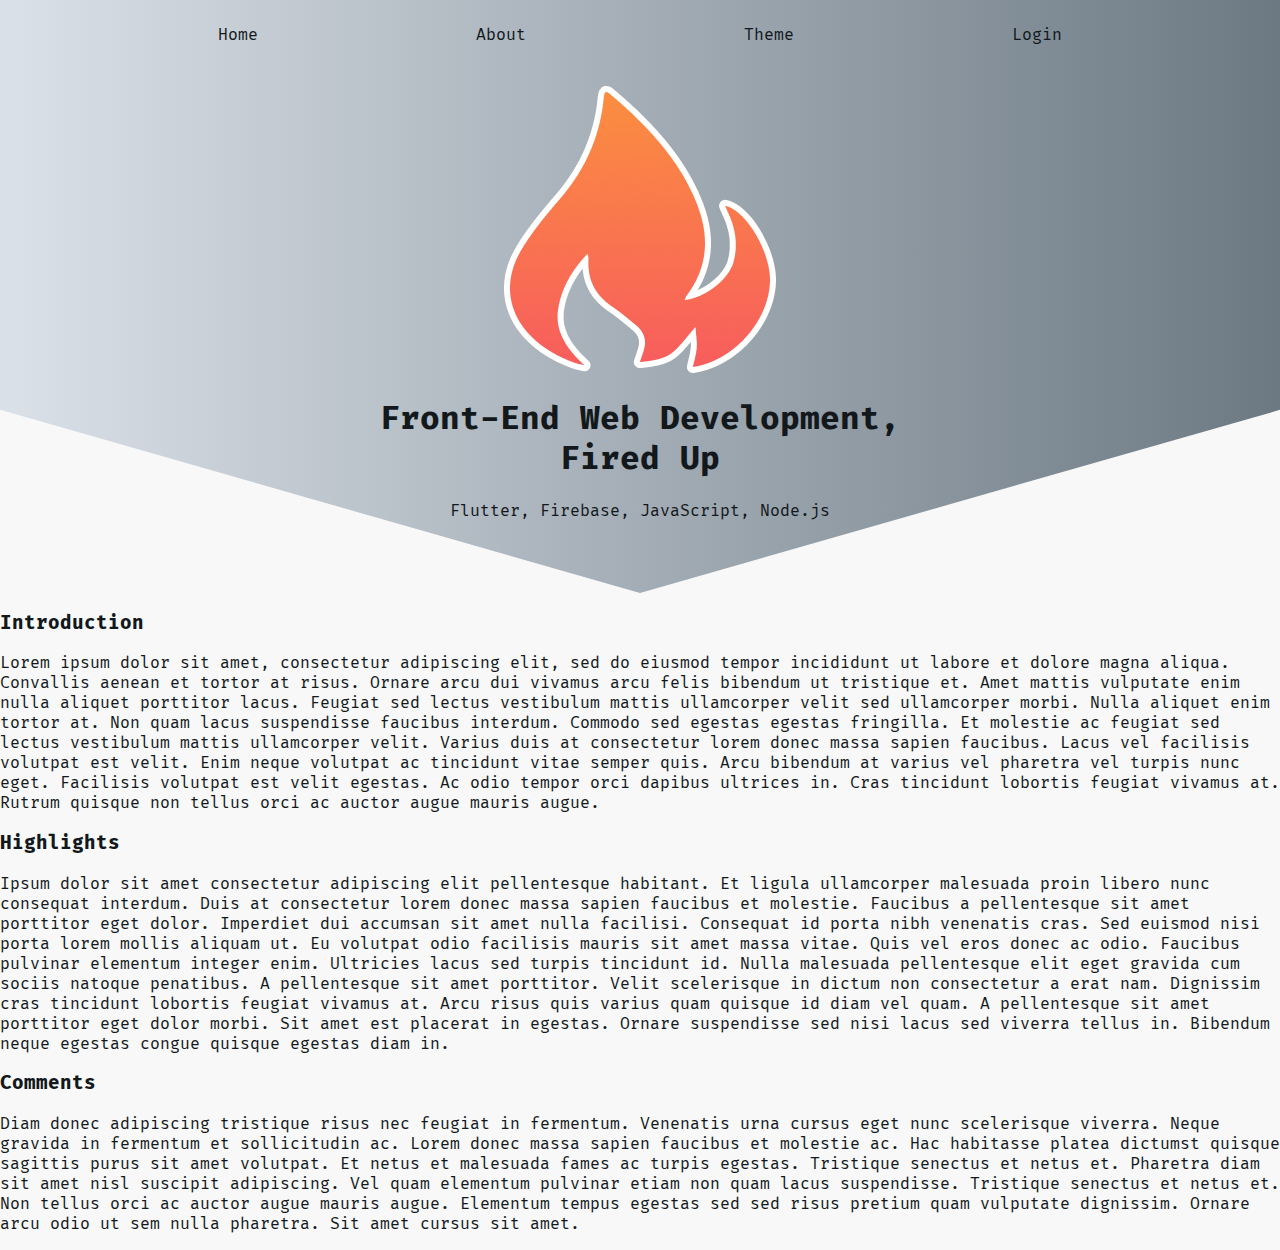
<file: index.html>
<!DOCTYPE html>
<html lang="en">

<head>
    <meta charset="UTF-8">
    <meta name="viewport" content="width=device-width, initial-scale=1.0">
    <title>Theme Toggler</title>
    <link rel="stylesheet" href="public/assets/fonts/fira_code.css" type="text/css">
    <link rel="stylesheet" href="public/style.css" type="text/css">
    <script defer src="public/app.js"></script>
</head>

<body class="light">
    <nav class="navbar">
        <ul class="navbar-nav">
            <li class="nav-item">Home</li>
            <li class="nav-item">About</li>
            <!-- Dropdown comes here -->
            <li class="nav-item has-dropdown">
                <a href="#">Theme</a>
                <ul class="dropdown">
                    <li class="dropdown-item">
                        <a id="light" href="#">light</a>
                    </li>
                    <li class="dropdown-item">
                        <a id="dark" href="#">dark</a>
                    </li>
                    <li class="dropdown-item">
                        <a id="solar" href="#">solarize</a>
                    </li>
                </ul>
            </li>
            <li class="nav-item">Login</li>
        </ul>
    </nav>

    <header class="header">
        <img src="public/assets/images/logo.png" class="logo">
        <h1>Front-End Web Development, <br> Fired Up</h1>
        <p>Flutter, Firebase, JavaScript, Node.js</p>
    </header>

    <main>
        <h3>Introduction</h3>
        <p>Lorem ipsum dolor sit amet, consectetur adipiscing elit, sed do eiusmod tempor incididunt ut labore et dolore
            magna aliqua. Convallis aenean et tortor at risus. Ornare arcu dui vivamus arcu felis bibendum ut tristique
            et.
            Amet mattis vulputate enim nulla aliquet porttitor lacus. Feugiat sed lectus vestibulum mattis ullamcorper
            velit
            sed ullamcorper morbi. Nulla aliquet enim tortor at. Non quam lacus suspendisse faucibus interdum. Commodo
            sed
            egestas egestas fringilla. Et molestie ac feugiat sed lectus vestibulum mattis ullamcorper velit. Varius
            duis at
            consectetur lorem donec massa sapien faucibus. Lacus vel facilisis volutpat est velit. Enim neque volutpat
            ac
            tincidunt vitae semper quis. Arcu bibendum at varius vel pharetra vel turpis nunc eget. Facilisis volutpat
            est
            velit egestas. Ac odio tempor orci dapibus ultrices in. Cras tincidunt lobortis feugiat vivamus at. Rutrum
            quisque non tellus orci ac auctor augue mauris augue.</p>

        <h3>Highlights</h3>
        <p>Ipsum dolor sit amet consectetur adipiscing elit pellentesque habitant. Et ligula ullamcorper malesuada proin
            libero nunc consequat interdum. Duis at consectetur lorem donec massa sapien faucibus et molestie. Faucibus
            a
            pellentesque sit amet porttitor eget dolor. Imperdiet dui accumsan sit amet nulla facilisi. Consequat id
            porta
            nibh venenatis cras. Sed euismod nisi porta lorem mollis aliquam ut. Eu volutpat odio facilisis mauris sit
            amet
            massa vitae. Quis vel eros donec ac odio. Faucibus pulvinar elementum integer enim. Ultricies lacus sed
            turpis
            tincidunt id. Nulla malesuada pellentesque elit eget gravida cum sociis natoque penatibus. A pellentesque
            sit
            amet porttitor. Velit scelerisque in dictum non consectetur a erat nam. Dignissim cras tincidunt lobortis
            feugiat vivamus at. Arcu risus quis varius quam quisque id diam vel quam. A pellentesque sit amet porttitor
            eget
            dolor morbi. Sit amet est placerat in egestas. Ornare suspendisse sed nisi lacus sed viverra tellus in.
            Bibendum
            neque egestas congue quisque egestas diam in.</p>

        <h3>Comments</h3>
        <p>Diam donec adipiscing tristique risus nec feugiat in fermentum. Venenatis urna cursus eget nunc scelerisque
            viverra. Neque gravida in fermentum et sollicitudin ac. Lorem donec massa sapien faucibus et molestie ac.
            Hac
            habitasse platea dictumst quisque sagittis purus sit amet volutpat. Et netus et malesuada fames ac turpis
            egestas. Tristique senectus et netus et. Pharetra diam sit amet nisl suscipit adipiscing. Vel quam elementum
            pulvinar etiam non quam lacus suspendisse. Tristique senectus et netus et. Non tellus orci ac auctor augue
            mauris augue. Elementum tempus egestas sed sed risus pretium quam vulputate dignissim. Ornare arcu odio ut
            sem
            nulla pharetra. Sit amet cursus sit amet.</p>

    </main>
</body>

</html>
</file>
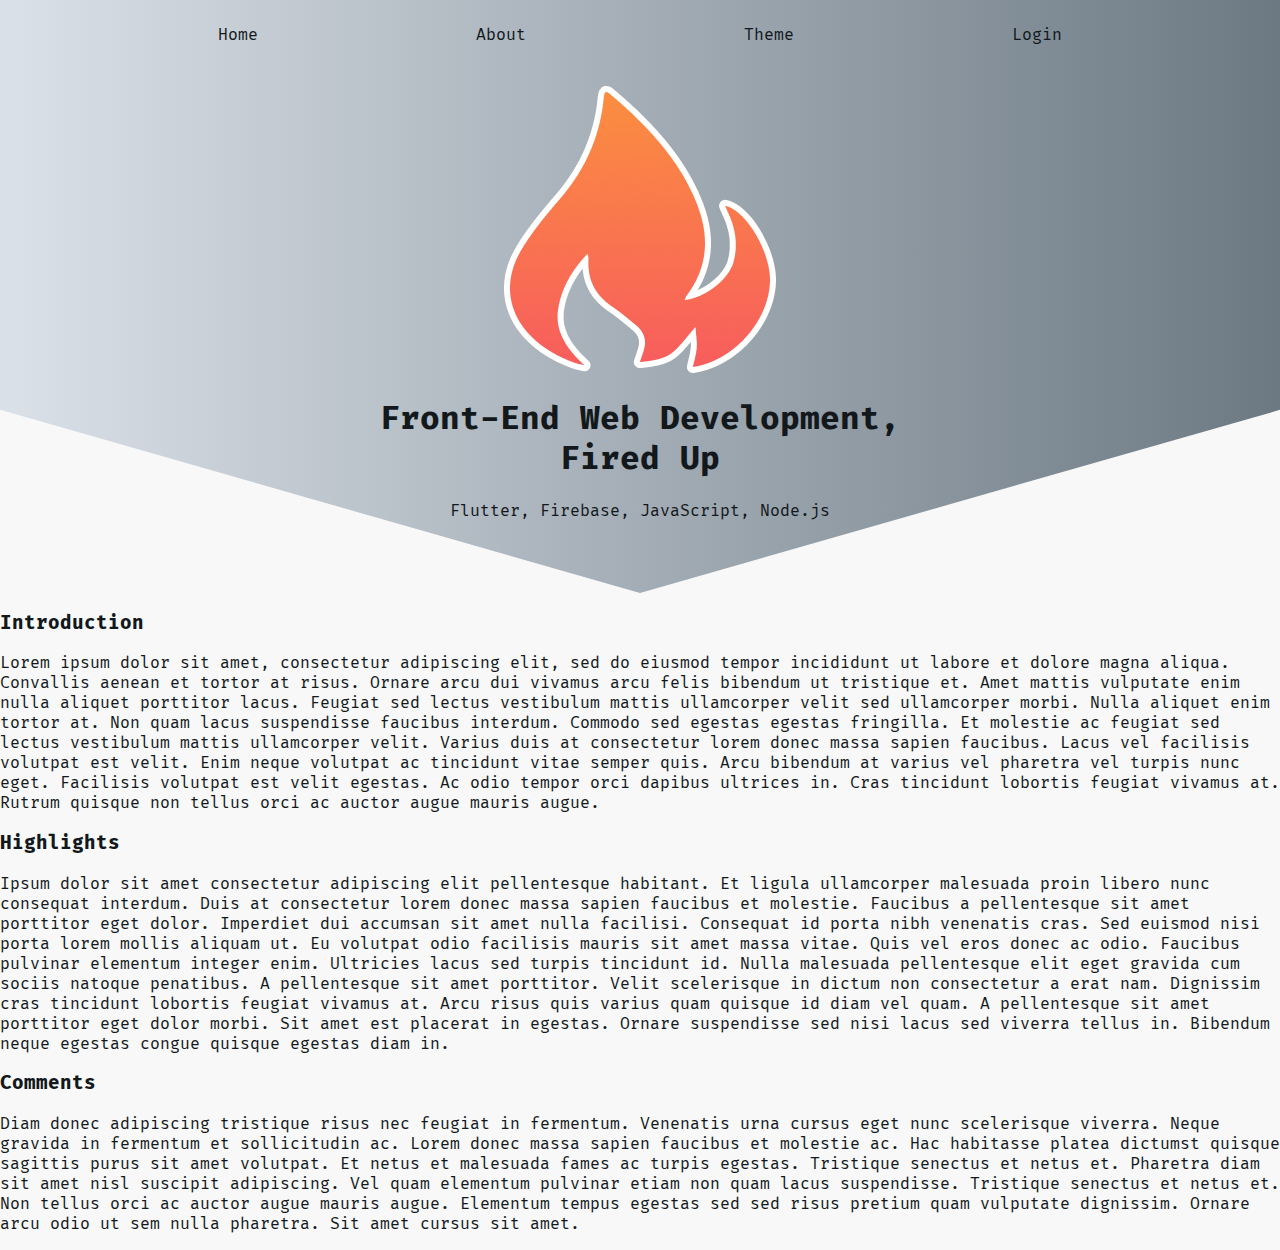
<file: public/index.html>
<!DOCTYPE html>
<html lang="en">

<head>
    <meta charset="UTF-8">
    <meta name="viewport" content="width=device-width, initial-scale=1.0">
    <title>Theme Toggler</title>
    <link rel="stylesheet" href="assets/fonts/fira_code.css" type="text/css">
    <link rel="stylesheet" href="style.css" type="text/css">
    <script defer src="app.js"></script>
</head>

<body class="light">
    <nav class="navbar">
        <ul class="navbar-nav">
            <li class="nav-item">Home</li>
            <li class="nav-item">About</li>
            <!-- Dropdown comes here -->
            <li class="nav-item has-dropdown">
                <a href="#">Theme</a>
                <ul class="dropdown">
                    <li class="dropdown-item">
                        <a id="light" href="#">light</a>
                    </li>
                    <li class="dropdown-item">
                        <a id="dark" href="#">dark</a>
                    </li>
                    <li class="dropdown-item">
                        <a id="solar" href="#">solarize</a>
                    </li>
                </ul>
            </li>
            <li class="nav-item">Login</li>
        </ul>
    </nav>

    <header class="header">
        <img src="assets/images/logo.png" class="logo">
        <h1>Front-End Web Development, <br> Fired Up</h1>
        <p>Flutter, Firebase, JavaScript, Node.js</p>
    </header>

    <main>
        <h3>Introduction</h3>
        <p>Lorem ipsum dolor sit amet, consectetur adipiscing elit, sed do eiusmod tempor incididunt ut labore et dolore
            magna aliqua. Convallis aenean et tortor at risus. Ornare arcu dui vivamus arcu felis bibendum ut tristique
            et.
            Amet mattis vulputate enim nulla aliquet porttitor lacus. Feugiat sed lectus vestibulum mattis ullamcorper
            velit
            sed ullamcorper morbi. Nulla aliquet enim tortor at. Non quam lacus suspendisse faucibus interdum. Commodo
            sed
            egestas egestas fringilla. Et molestie ac feugiat sed lectus vestibulum mattis ullamcorper velit. Varius
            duis at
            consectetur lorem donec massa sapien faucibus. Lacus vel facilisis volutpat est velit. Enim neque volutpat
            ac
            tincidunt vitae semper quis. Arcu bibendum at varius vel pharetra vel turpis nunc eget. Facilisis volutpat
            est
            velit egestas. Ac odio tempor orci dapibus ultrices in. Cras tincidunt lobortis feugiat vivamus at. Rutrum
            quisque non tellus orci ac auctor augue mauris augue.</p>

        <h3>Highlights</h3>
        <p>Ipsum dolor sit amet consectetur adipiscing elit pellentesque habitant. Et ligula ullamcorper malesuada proin
            libero nunc consequat interdum. Duis at consectetur lorem donec massa sapien faucibus et molestie. Faucibus
            a
            pellentesque sit amet porttitor eget dolor. Imperdiet dui accumsan sit amet nulla facilisi. Consequat id
            porta
            nibh venenatis cras. Sed euismod nisi porta lorem mollis aliquam ut. Eu volutpat odio facilisis mauris sit
            amet
            massa vitae. Quis vel eros donec ac odio. Faucibus pulvinar elementum integer enim. Ultricies lacus sed
            turpis
            tincidunt id. Nulla malesuada pellentesque elit eget gravida cum sociis natoque penatibus. A pellentesque
            sit
            amet porttitor. Velit scelerisque in dictum non consectetur a erat nam. Dignissim cras tincidunt lobortis
            feugiat vivamus at. Arcu risus quis varius quam quisque id diam vel quam. A pellentesque sit amet porttitor
            eget
            dolor morbi. Sit amet est placerat in egestas. Ornare suspendisse sed nisi lacus sed viverra tellus in.
            Bibendum
            neque egestas congue quisque egestas diam in.</p>

        <h3>Comments</h3>
        <p>Diam donec adipiscing tristique risus nec feugiat in fermentum. Venenatis urna cursus eget nunc scelerisque
            viverra. Neque gravida in fermentum et sollicitudin ac. Lorem donec massa sapien faucibus et molestie ac.
            Hac
            habitasse platea dictumst quisque sagittis purus sit amet volutpat. Et netus et malesuada fames ac turpis
            egestas. Tristique senectus et netus et. Pharetra diam sit amet nisl suscipit adipiscing. Vel quam elementum
            pulvinar etiam non quam lacus suspendisse. Tristique senectus et netus et. Non tellus orci ac auctor augue
            mauris augue. Elementum tempus egestas sed sed risus pretium quam vulputate dignissim. Ornare arcu odio ut
            sem
            nulla pharetra. Sit amet cursus sit amet.</p>

    </main>
</body>

</html>
</file>
<file: public/assets/fonts/fira_code.css>
@font-face {
  font-family: 'Fira Code';
  src: url('woff2/FiraCode-Light.woff2') format('woff2'),
    url("woff/FiraCode-Light.woff") format("woff");
  font-weight: 300;
  font-style: normal;
}

@font-face {
  font-family: 'Fira Code';
  src: url('woff2/FiraCode-Regular.woff2') format('woff2'),
    url("woff/FiraCode-Regular.woff") format("woff");
  font-weight: 400;
  font-style: normal;
}

@font-face {
  font-family: 'Fira Code';
  src: url('woff2/FiraCode-Medium.woff2') format('woff2'),
    url("woff/FiraCode-Medium.woff") format("woff");
  font-weight: 500;
  font-style: normal;
}

@font-face {
  font-family: 'Fira Code';
  src: url('woff2/FiraCode-SemiBold.woff2') format('woff2'),
    url("woff/FiraCode-SemiBold.woff") format("woff");
  font-weight: 600;
  font-style: normal;
}

@font-face {
  font-family: 'Fira Code';
  src: url('woff2/FiraCode-Bold.woff2') format('woff2'),
    url("woff/FiraCode-Bold.woff") format("woff");
  font-weight: 700;
  font-style: normal;
}

@font-face {
  font-family: 'Fira Code VF';
  src: url('woff2/FiraCode-VF.woff2') format('woff2-variations'),
       url('woff/FiraCode-VF.woff') format('woff-variations');
  /* font-weight requires a range: https://developer.mozilla.org/en-US/docs/Web/CSS/CSS_Fonts/Variable_Fonts_Guide#Using_a_variable_font_font-face_changes */
  font-weight: 300 700;
  font-style: normal;
}
</file>
<file: public/style.css>
:root {
    font-family: 'Fira Code';
    --gray0: #f8f8f8;
    --gray1: #dbe1e8;
    --gray2: #b2becd;
    --gray3: #6c7983;
    --gray4: #454e56;
    --gray5: #2a2e35;
    --gray6: #12181b;
    --blue: #0084a5;
    --purple: #a82dd1;
    --yellow: #fff565;
}

body {
    margin: 0;
    padding: 0;
    color: var(--text);
    background: var(--bg);
    transition: background 500ms ease-in-out, color 1000ms ease-in-out;
}

ul {
    list-style-type: none;
    margin: 0;
    padding: 0
}

a {
    color: currentColor;
    text-decoration: none;
}

.navbar {
    height: 70px;
    width: 100%;
    background: var(--bg-nav);
    color: var(--text);
}

.navbar-nav {
    display: flex;
    align-items: center;
    justify-content: space-evenly;
    height: 100%;
}

.header {
    padding: 1em;
    background: var(--bg-nav);
    margin-bottom: 1em;
    padding-bottom: 3.5em;
    text-align: center;
    clip-path: polygon(50% 0, 100% 0, 100% 65%, 50% 100%, 0 65%, 0 0);
}

.dropdown {
    position: absolute;
    width: 500px;
    opacity: 0;
    z-index: 2;
    background: var(--bg-dropdown);
    border-top: 2px solid white;
    border-bottom-right-radius: 8px;
    border-bottom-left-radius: 8px;

    display: flex;
    align-items: center;
    justify-content: space-around;
    height: 3rem;
    margin-top: 2rem;
    padding: 0.5rem;

    box-shadow: rgba(2, 8, 20, 0.4) 0px 0.175em 0.5em;
    transform: translateX(-40%);

    transition: opacity 0.35s ease-out;
}

.has-dropdown:focus-within .dropdown {
    opacity: 1;
    pointer-events: auto;
}

.dropdown-item a {
    width: 100%;
    height: 100%;
    size: 0.7rem;
    padding-left: 10px;
    font-weight: bold;
}

.dropdown-item a::before {
    content: ' ';
    border: 2px solid var(--border-color);
    border-radius: 50%;
    width: 2rem;
    height: 2rem;
    display: inline-block;
    vertical-align: middle;
    margin-right: 10px;
}

.light {
    --bg: var(--gray0);
    --bg-nav: linear-gradient(to right, var(--gray1), var(--gray3));
    --bg-dropdown: var(--gray0);
    --text: var(--gray6);
    --border-color: var(--blue);
    --bg-solar: var(--yellow);
}

.dark {
    --bg: var(--gray5);
    --bg-nav: linear-gradient(to right, var(--gray5), var(--gray6));
    --bg-dropdown: var(--gray6);
    --text: var(--gray0);
    --border-color: var(--purple);
    --bg-solar: var(--blue);
}

.solar {
    --gray0: #fbffd4;
    --gray1: #f7f8d0;
    --gray2: #b6f880;
    --gray3: #5ec72d;
    --gray4: #3ea565;
    --gray5: #005368;
    --gray6: #003d4c;
}

#dark::before {
    background: #2a2e35;
}

#light::before {
    background: #ffffff;
}

#solar::before {
    background: var(--bg-solar);
}

@keyframes color-rotate {
    from {
        filter: hue-rotate(0deg);
    }

    to {
        filter: hue-rotate(360deg);
    }
}

.logo:hover {
    animation: color-rotate 1s;
    animation-iteration-count: infinite;
    animation-direction: alternate;
}
</file>
